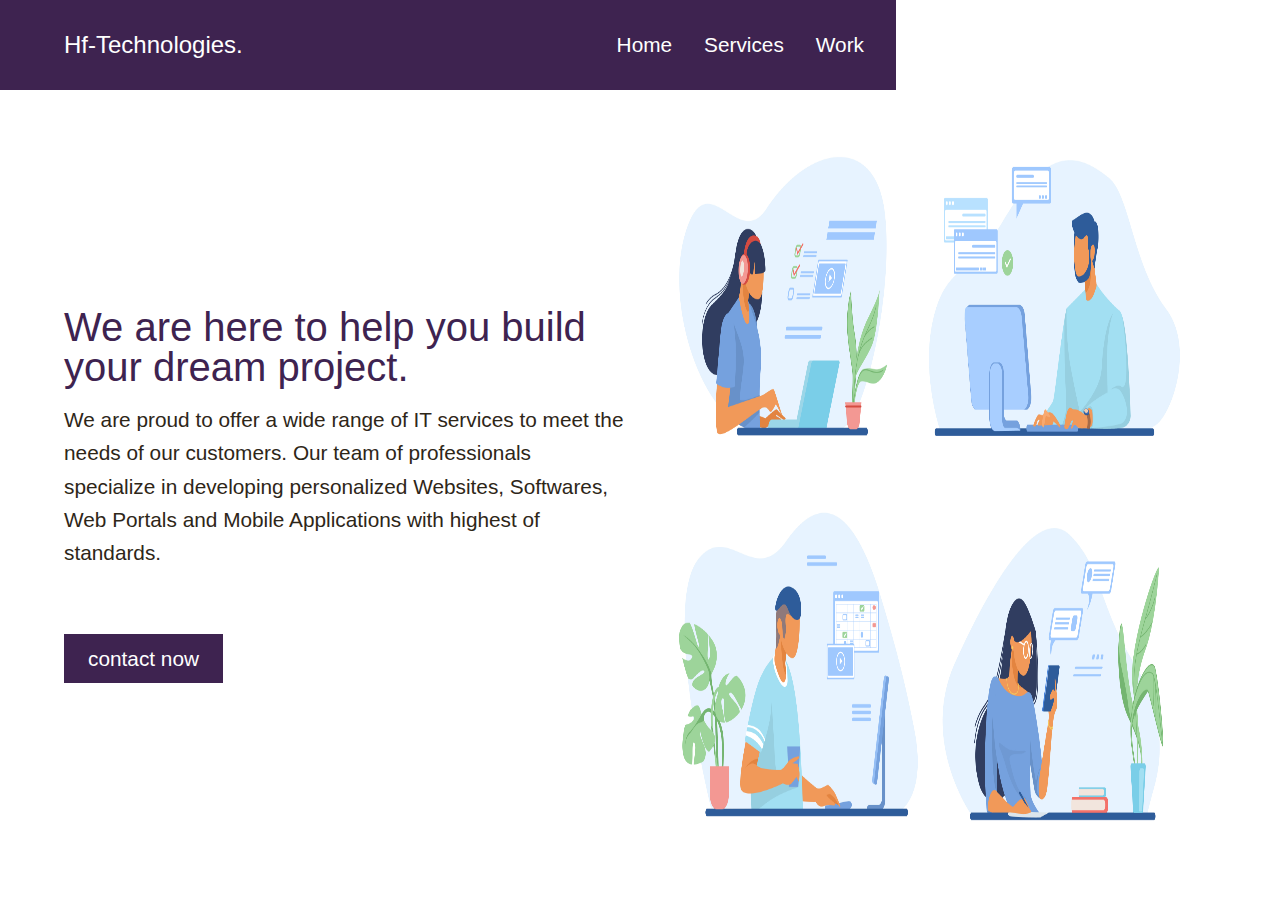
<file: index.html>
<!DOCTYPE html>
<html lang="en">
  <head>
    <meta charset="UTF-8" />
    <meta http-equiv="X-UA-Compatible" content="IE=edge" />
    <meta name="viewport" content="width=device-width, initial-scale=1.0" />
    <link
      rel="stylesheet"
      href="https://cdnjs.cloudflare.com/ajax/libs/font-awesome/5.15.3/css/all.min.css"
      integrity="sha512-iBBXm8fW90+nuLcSKlbmrPcLa0OT92xO1BIsZ+ywDWZCvqsWgccV3gFoRBv0z+8dLJgyAHIhR35VZc2oM/gI1w=="
      crossorigin="anonymous"
      referrerpolicy="no-referrer"
    />
    <link rel="stylesheet" href="style.css">
    <title>Hf || Home</title>
  </head>
  <body>
    <header>
      <div class="main-nav">
        <a href="index.html" class="logo">Hf-Technologies.</a>

        <ul>
          <li><a href="index.html">home</a></li>
          <li><a href="services.html">services</a></li>
          <li><a href="work.html">work</a></li>
        </ul>
      </div>

      <div class="sub-nav">
        <ul>
          <li>
            <a href="#"><i class="fab fa-facebook-f"></i></a>
          </li>
          <li>
            <a href="#">
              <i class="fab fa-twitter"></i>
            </a>
          </li>
          <li>
            <a href="#">
              <i class="fab fa-instagram-square"></i>
            </a>
          </li>
        </ul>
      </div>
    </header>

    <div class="container">
      <div class="hero">
        <div class="content">
          <h1 class="heading-primary">
            We are here to help you build your dream project.
          </h1>
          <p>
            We are proud to offer a wide range of IT services to meet the needs of our customers. Our team of professionals specialize in developing personalized Websites, Softwares, Web Portals and Mobile Applications with highest of standards.
          </p>

          <a href="contact.html" class="btn">contact now</a>
        </div>

        <div class="hero-img">
          <img src="img/hero.jpg" alt="Hero Image">
        </div>
      </div>
    </div>
  </body>
</html>
</file>
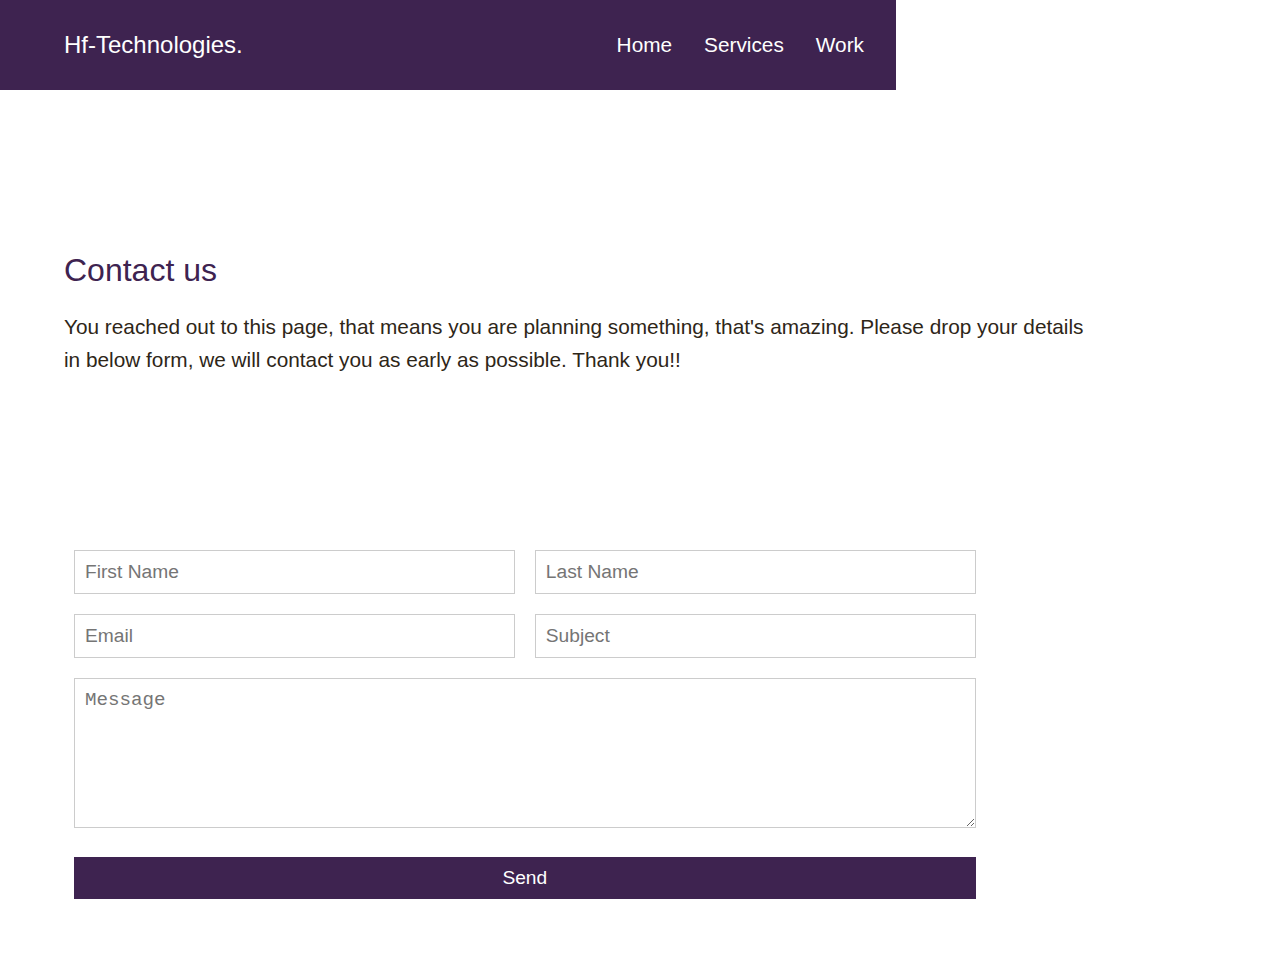
<file: contact.html>
<!DOCTYPE html>
<html lang="en">
  <head>
    <meta charset="UTF-8" />
    <meta http-equiv="X-UA-Compatible" content="IE=edge" />
    <meta name="viewport" content="width=device-width, initial-scale=1.0" />
    <link
      rel="stylesheet"
      href="https://cdnjs.cloudflare.com/ajax/libs/font-awesome/5.15.3/css/all.min.css"
      integrity="sha512-iBBXm8fW90+nuLcSKlbmrPcLa0OT92xO1BIsZ+ywDWZCvqsWgccV3gFoRBv0z+8dLJgyAHIhR35VZc2oM/gI1w=="
      crossorigin="anonymous"
      referrerpolicy="no-referrer"
    />
    <link rel="stylesheet" href="style.css">
    <title>Hf || Contact Page</title>
  </head>
  <body>
    <header>
      <div class="main-nav">
        <a href="index.html" class="logo">Hf-Technologies.</a>

        <ul>
          <li><a href="index.html">home</a></li>
          <li><a href="services.html">services</a></li>
          <li><a href="work.html">work</a></li>
        </ul>
      </div>

      <div class="sub-nav">
        <ul>
          <li>
            <a href="#"><i class="fab fa-facebook-f"></i></a>
          </li>
          <li>
            <a href="#">
              <i class="fab fa-twitter"></i>
            </a>
          </li>
          <li>
            <a href="#">
              <i class="fab fa-instagram-square"></i>
            </a>
          </li>
        </ul>
      </div>
    </header>

    <div class="container">
      <div class="description">
        <h2 class="heading-secondary">
          Contact us
        </h2>
        <p>
            You reached out to this page, that means you are planning something, that's amazing.
            Please drop your details in below form, we will contact you as early as possible.
            Thank you!! 
        </p>
      </div>

      <div class="contact-form mb">
        <form>
          <div class="row">
            <div class="input50">
              <input type="text" placeholder="First Name">
            </div>
            <div class="input50">
              <input type="text" placeholder="Last Name">
            </div>
          </div>

          <div class="row">
            <div class="input50">
              <input type="email" placeholder="Email">
            </div>
            <div class="input50">
              <input type="text" placeholder="Subject">
            </div>
          </div>

          <div class="row">
            <div class="input100">
              <textarea placeholder="Message"></textarea>
            </div>
          </div>

          <div class="row">
            <div class="input100">
              <input type="submit" value="Send"></input>
            </div>
          </div>
        </form>
      </div>

    </div>
  </body>
</html>
</file>
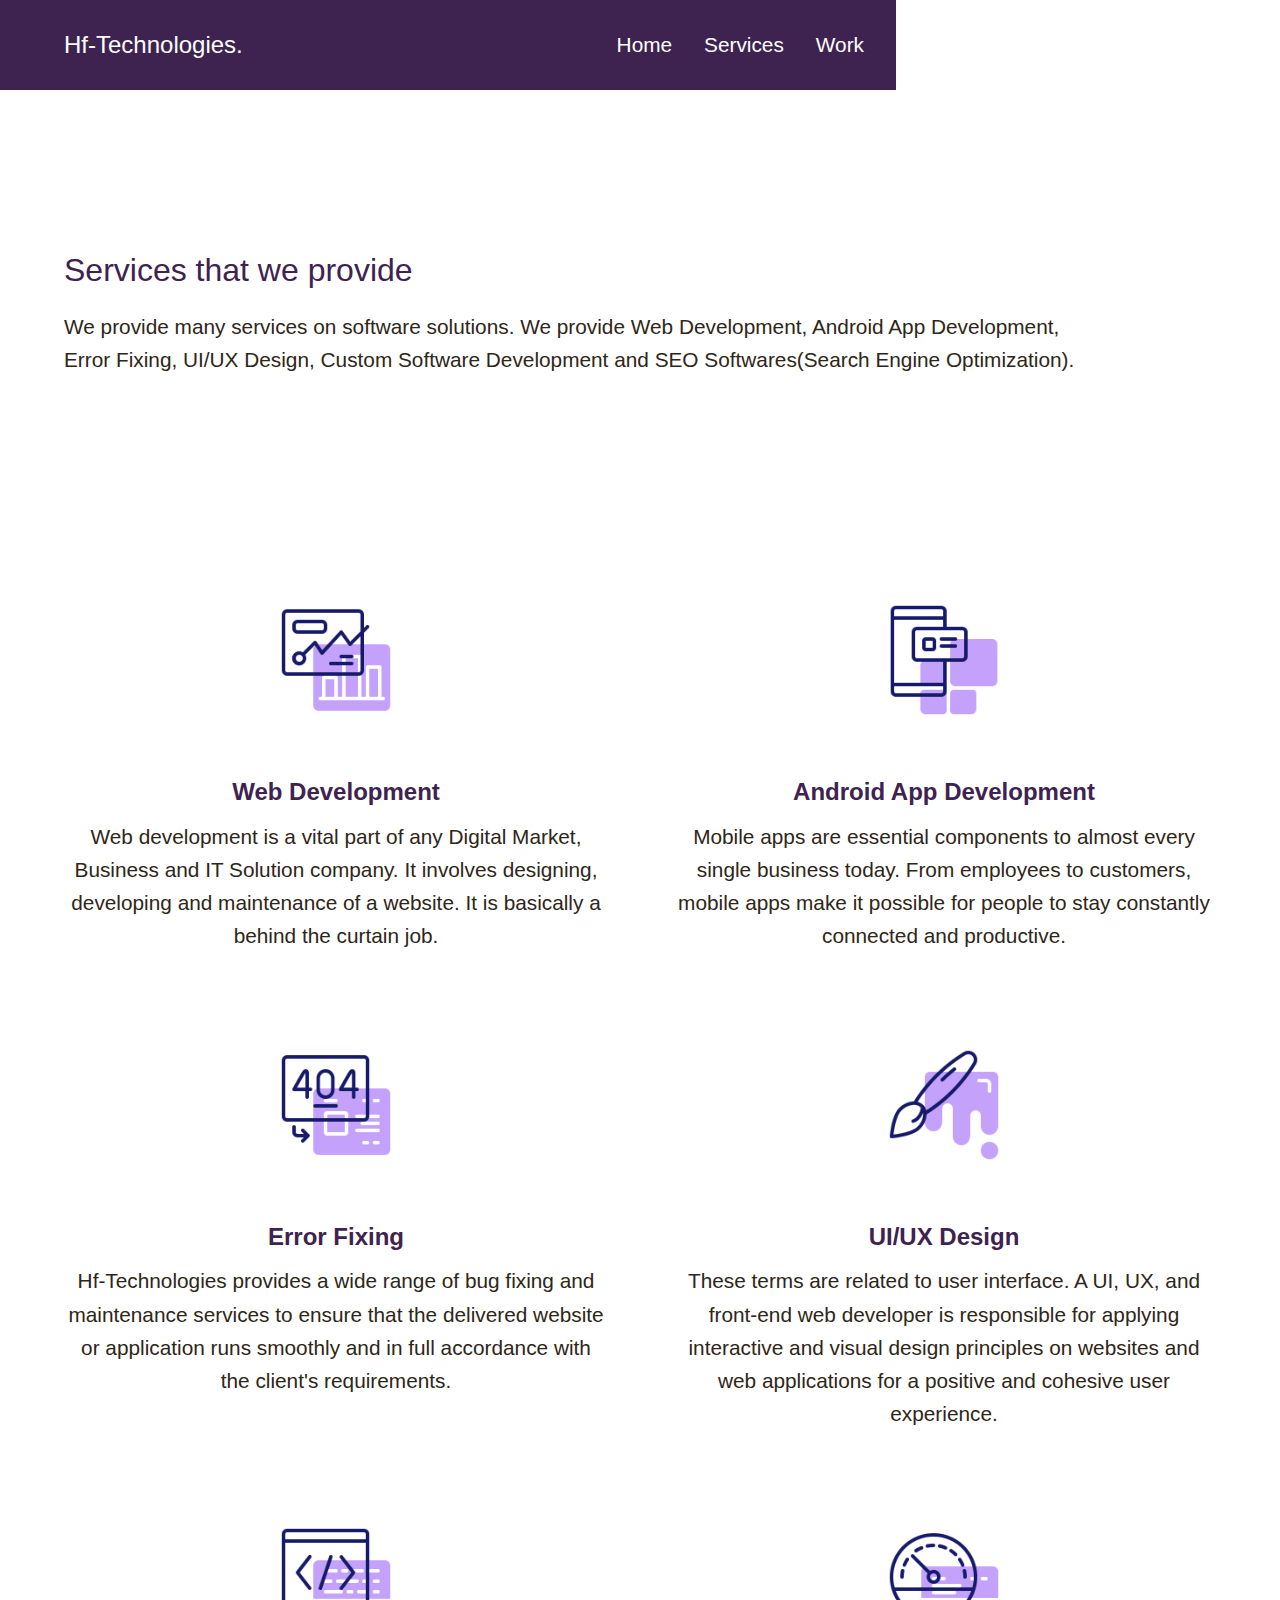
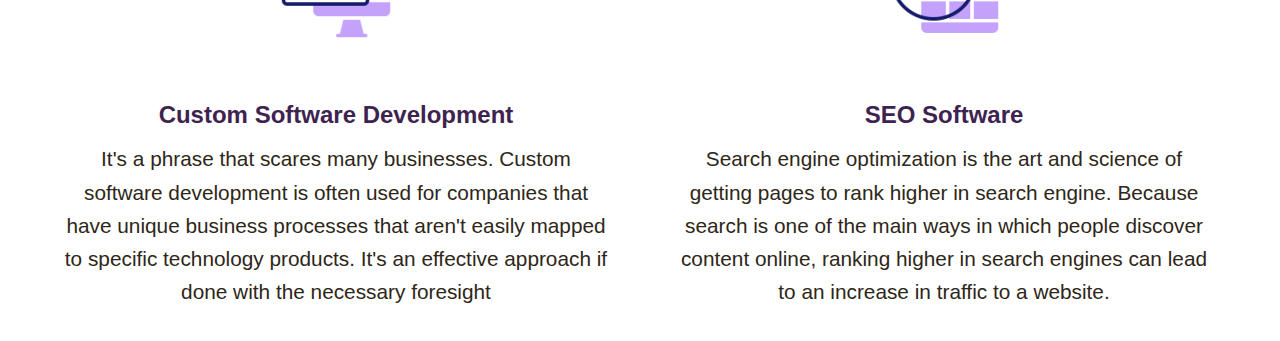
<file: services.html>
<!DOCTYPE html>
<html lang="en">
  <head>
    <meta charset="UTF-8" />
    <meta http-equiv="X-UA-Compatible" content="IE=edge" />
    <meta name="viewport" content="width=device-width, initial-scale=1.0" />
    <link
      rel="stylesheet"
      href="https://cdnjs.cloudflare.com/ajax/libs/font-awesome/5.15.3/css/all.min.css"
      integrity="sha512-iBBXm8fW90+nuLcSKlbmrPcLa0OT92xO1BIsZ+ywDWZCvqsWgccV3gFoRBv0z+8dLJgyAHIhR35VZc2oM/gI1w=="
      crossorigin="anonymous"
      referrerpolicy="no-referrer"
    />
    <link rel="stylesheet" href="style.css">
    <title>Hf || Services Page</title>
  </head>
  <body>
    <header>
      <div class="main-nav">
        <a href="index.html" class="logo">Hf-Technologies.</a>

        <ul>
          <li><a href="index.html">home</a></li>
          <li><a href="services.html">services</a></li>
          <li><a href="work.html">work</a></li>
        </ul>
      </div>

      <div class="sub-nav">
        <ul>
          <li>
            <a href="#"><i class="fab fa-facebook-f"></i></a>
          </li>
          <li>
            <a href="#">
              <i class="fab fa-twitter"></i>
            </a>
          </li>
          <li>
            <a href="#">
              <i class="fab fa-instagram-square"></i>
            </a>
          </li>
        </ul>
      </div>
    </header>

    <div class="container">
      <div class="description">
        <h2 class="heading-secondary">
          Services that we provide
        </h2>
        <p>
            We provide many services on software solutions. We provide Web Development, Android App Development, Error Fixing, UI/UX Design, Custom Software Development and SEO Softwares(Search Engine Optimization). 
        </p>
      </div>

      <div class="cards">
        <div class="card">
          <div class="icon">
            <img src="img/img-1.png" alt="Image 1">
          </div>

          <h3 class="heading-tertiary">Web Development</h3>
          <p>
            Web development is a vital part of any Digital Market, Business and IT Solution company. It involves designing, developing and maintenance of a website. It is basically a behind the curtain job.       
          </p>
        </div>

        <div class="card">
          <div class="icon">
            <img src="img/img-2.png" alt="Image 2">
          </div>

          <h3 class="heading-tertiary">Android App Development</h3>
          <p>
            Mobile apps are essential components to almost every single business today. From employees to customers, mobile apps make it possible for people to stay constantly connected and productive.
          </p>
        </div>

        <div class="card">
          <div class="icon">
            <img src="img/img-3.png" alt="Image 3">
          </div>

          <h3 class="heading-tertiary">Error Fixing</h3>
          <p>
            Hf-Technologies provides a wide range of bug fixing and maintenance services to ensure that the delivered website or application runs smoothly and in full accordance with the client's requirements.
          </p>
        </div>

        <div class="card">
          <div class="icon">
            <img src="img/img-4.png" alt="Image 4">
          </div>

          <h3 class="heading-tertiary">UI/UX Design</h3>
          <p>
            These terms are related to user interface. A UI, UX, and front-end web developer is responsible for applying interactive and visual design principles on websites and web applications for a positive and cohesive user experience.
          </p>
        </div>

        <div class="card">
          <div class="icon">
            <img src="img/img-5.png" alt="Image 5">
          </div>

          <h3 class="heading-tertiary">Custom Software Development</h3>
          <p>
            It's a phrase that scares many businesses. Custom software development is often used for companies that have unique business processes that aren't easily mapped to specific technology products. It's an effective approach if done with the necessary foresight
          </p>
        </div>

        <div class="card">
          <div class="icon">
            <img src="img/img-6.png" alt="Image 6">
          </div>

          <h3 class="heading-tertiary">SEO Software</h3>
          <p>
            Search engine optimization is the art and science of getting pages to rank higher in search engine. Because search is one of the main ways in which people discover content online, ranking higher in search engines can lead to an increase in traffic to a website.
          </p>
        </div>
      </div>

    </div>
  </body>
</html>
</file>
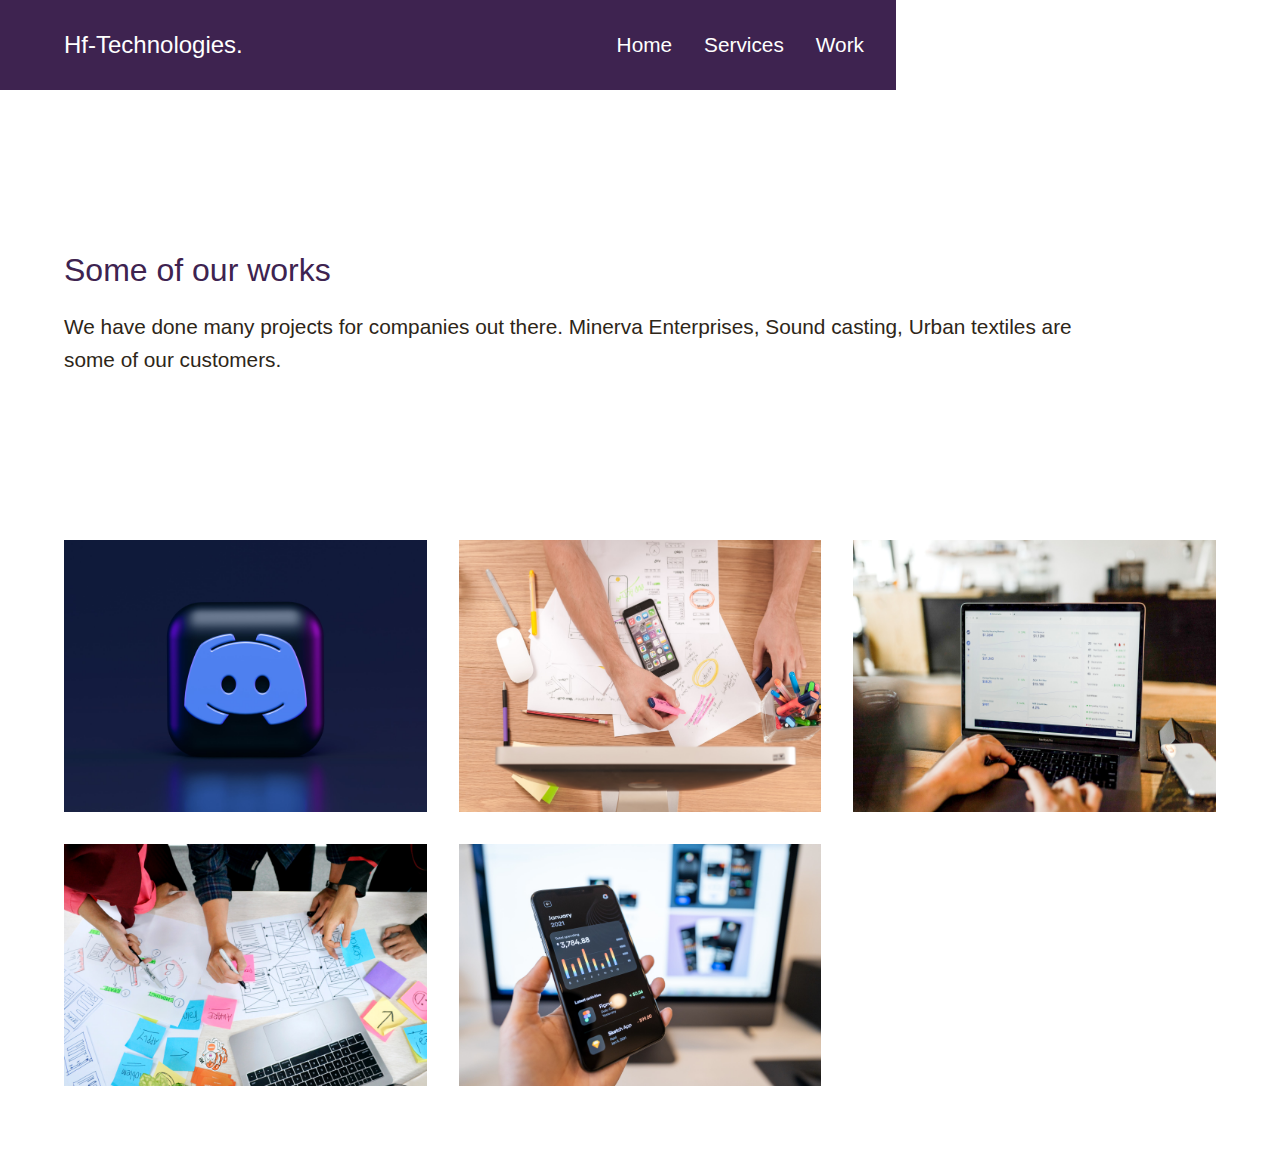
<file: work.html>
<!DOCTYPE html>
<html lang="en">
  <head>
    <meta charset="UTF-8" />
    <meta http-equiv="X-UA-Compatible" content="IE=edge" />
    <meta name="viewport" content="width=device-width, initial-scale=1.0" />
    <link
      rel="stylesheet"
      href="https://cdnjs.cloudflare.com/ajax/libs/font-awesome/5.15.3/css/all.min.css"
      integrity="sha512-iBBXm8fW90+nuLcSKlbmrPcLa0OT92xO1BIsZ+ywDWZCvqsWgccV3gFoRBv0z+8dLJgyAHIhR35VZc2oM/gI1w=="
      crossorigin="anonymous"
      referrerpolicy="no-referrer"
    />
    <link rel="stylesheet" href="style.css">
    <title>Hf || Work Page</title>
  </head>
  <body>
    <header>
      <div class="main-nav">
        <a href="index.html" class="logo">Hf-Technologies.</a>

        <ul>
          <li><a href="index.html">home</a></li>
          <li><a href="services.html">services</a></li>
          <li><a href="work.html">work</a></li>
        </ul>
      </div>

      <div class="sub-nav">
        <ul>
          <li>
            <a href="#"><i class="fab fa-facebook-f"></i></a>
          </li>
          <li>
            <a href="#">
              <i class="fab fa-twitter"></i>
            </a>
          </li>
          <li>
            <a href="#">
              <i class="fab fa-instagram-square"></i>
            </a>
          </li>
        </ul>
      </div>
    </header>

    <div class="container">
      <div class="description">
        <h2 class="heading-secondary">
          Some of our works
        </h2>
        <p>
            We have done many projects for companies out there. Minerva Enterprises, Sound casting, Urban textiles are some of our customers.
        </p>
      </div>

      <div class="work mb">
        <img src="img/work-1.jpg" alt="Work Image 1">
        <img src="img/work-2.jpg" alt="Work Image 2">
        <img src="img/work-3.jpg" alt="Work Image 3">
        <img src="img/work-4.jpg" alt="Work Image 4">
        <img src="img/work-5.jpg" alt="Work Image 5">
      </div>

    </div>
  </body>
</html>
</file>
<file: style.css>
:root {
    --primary-color:rgb(62, 35, 80);
    --color-white: #fff;
    --color-black: rgb(46, 38, 24);
  }
  
  *,
  *::before,
  *::after {
    margin: 0;
    padding: 0;
    box-sizing: border-box;
  }
  
  body {
    font-family: sans-serif;
    font-size: 1.3rem;
    min-height: 100vh;
    line-height: 1.6;
  }
  
  /* utility  */
  .container {
    padding: 0 5%;
  }
  
  a {
    color: var(--color-white);
    text-decoration: none;
  }
  
  p {
    color: var(--color-black);
  }
  
  .mb {
    margin-bottom: 4rem;
  }
  
  .heading-primary {
    font-size: 2.5rem;
    font-weight: 300;
    line-height: 1;
    color: var(--primary-color);
    margin-bottom: 1rem;
  }
  
  .heading-secondary {
    font-size: 2rem;
    font-weight: 300;
    line-height: 1;
    color: var(--primary-color);
    margin-bottom: 1.5rem;
  }
  
  .heading-tertiary {
    font-size: 1.5rem;
    color: var(--primary-color);
    margin-bottom: .5rem;
  }
  
  /* header  */
  header {
    height: 10vh;
    display: flex;
  }
  
  .main-nav {
    width: 70%;
    background-color: var(--primary-color);
    padding-left: 5%;
    display: flex;
    align-items: center;
    justify-content: space-between;
  }
  
  .main-nav ul,
  .sub-nav ul {
    list-style: none;
    display: flex;
  }
  
  .main-nav ul li a {
    text-transform: capitalize;
    padding-right: 2rem;
  }
  
  .logo {
    font-size: 1.5rem;
  }
  
  .sub-nav {
    width: 30%;
    padding-right: 5%;
    display: flex;
    align-items: center;
    justify-content: flex-end;
  }
  
  .sub-nav ul li a {
    color: var(--primary-color);
    padding-left: 1.5rem;
  }
  
  /* hero  */
  .hero {
    height: calc(100vh - 10vh);
    display: flex;
    justify-content: space-between;
  }
  
  .content {
    flex: 0 0 50%;
    display: flex;
    flex-direction: column;
    align-items: flex-start;
    justify-content: center;
    padding-right: 1rem;
  }
  
  .hero-img {
    flex: 0 0 50%;
  }
  
  .hero-img img {
    width: 100%;
    height: 100%;
  }
  
  .btn {
    display: inline-block;
    background-color: var(--primary-color);
    padding: 0.5rem 1.5rem;
    margin-top: 4rem;
  }
  
  /* services  */
  .description {
    height: 50vh;
    width: 90%;
    display: flex;
    flex-direction: column;
    justify-content: center;
  }
  
  .cards {
    display: grid;
    grid-template-columns: repeat(auto-fit, minmax(400px, 1fr));
    gap: 4rem;
    text-align: center;
    margin-top: 4rem;
  }
  
  .card {
    margin-bottom: 2rem;
  }
  
  .card .icon img {
    width: 7rem;
    height: auto;
    margin-bottom: 3rem;
  }
  
  /* work  */
  .work {
    display: grid;
    grid-template-columns: repeat(auto-fit, minmax(300px, 1fr));
    gap: 2rem;
  }
  
  .work img {
    width: 100%;
    height: 100%;
  }
  
  /* contact  */
  .contact-form form {
    width: 80%;
  }
  
  .contact-form .row {
    width: 100%;
    display: flex;
  }
  
  .input50 {
    width: 50%;
    margin: 0 10px;
  }
  
  .input100 {
    width: 100%;
    margin: 0 10px;
  }
  
  .contact-form .row input,
  .contact-form .row textarea {
    font-size: 1.2rem;
    font-weight: 300;
    width: 100%;
    border: 1px solid rgba(0, 0, 0, 0.2);
    color: var(--color-black);
    padding: 10px;
    outline: none;
    margin: 10px 0;
  }
  
  .contact-form .row textarea {
    height: 150px;
  }
  
  .contact-form .row input[type="submit"] {
    background-color: var(--primary-color);
    color: var(--color-white);
    border: 0;
    cursor: pointer;
  }
  
  @media(max-width:950px) {
    .hero-img,
    .sub-nav {
      display: none;
    }
  
    .content {
      flex: 0 0 100%;
    }
  
    .main-nav {
      width: 100%;
    }
  
    .contact-form form {
      width: 100%;
    }
  
    .contact-form .row {
      flex-direction: column;
    }
  
    .contact-form .input100,
    .contact-form .input50 {
      width: 100%;
    }
  }
</file>
